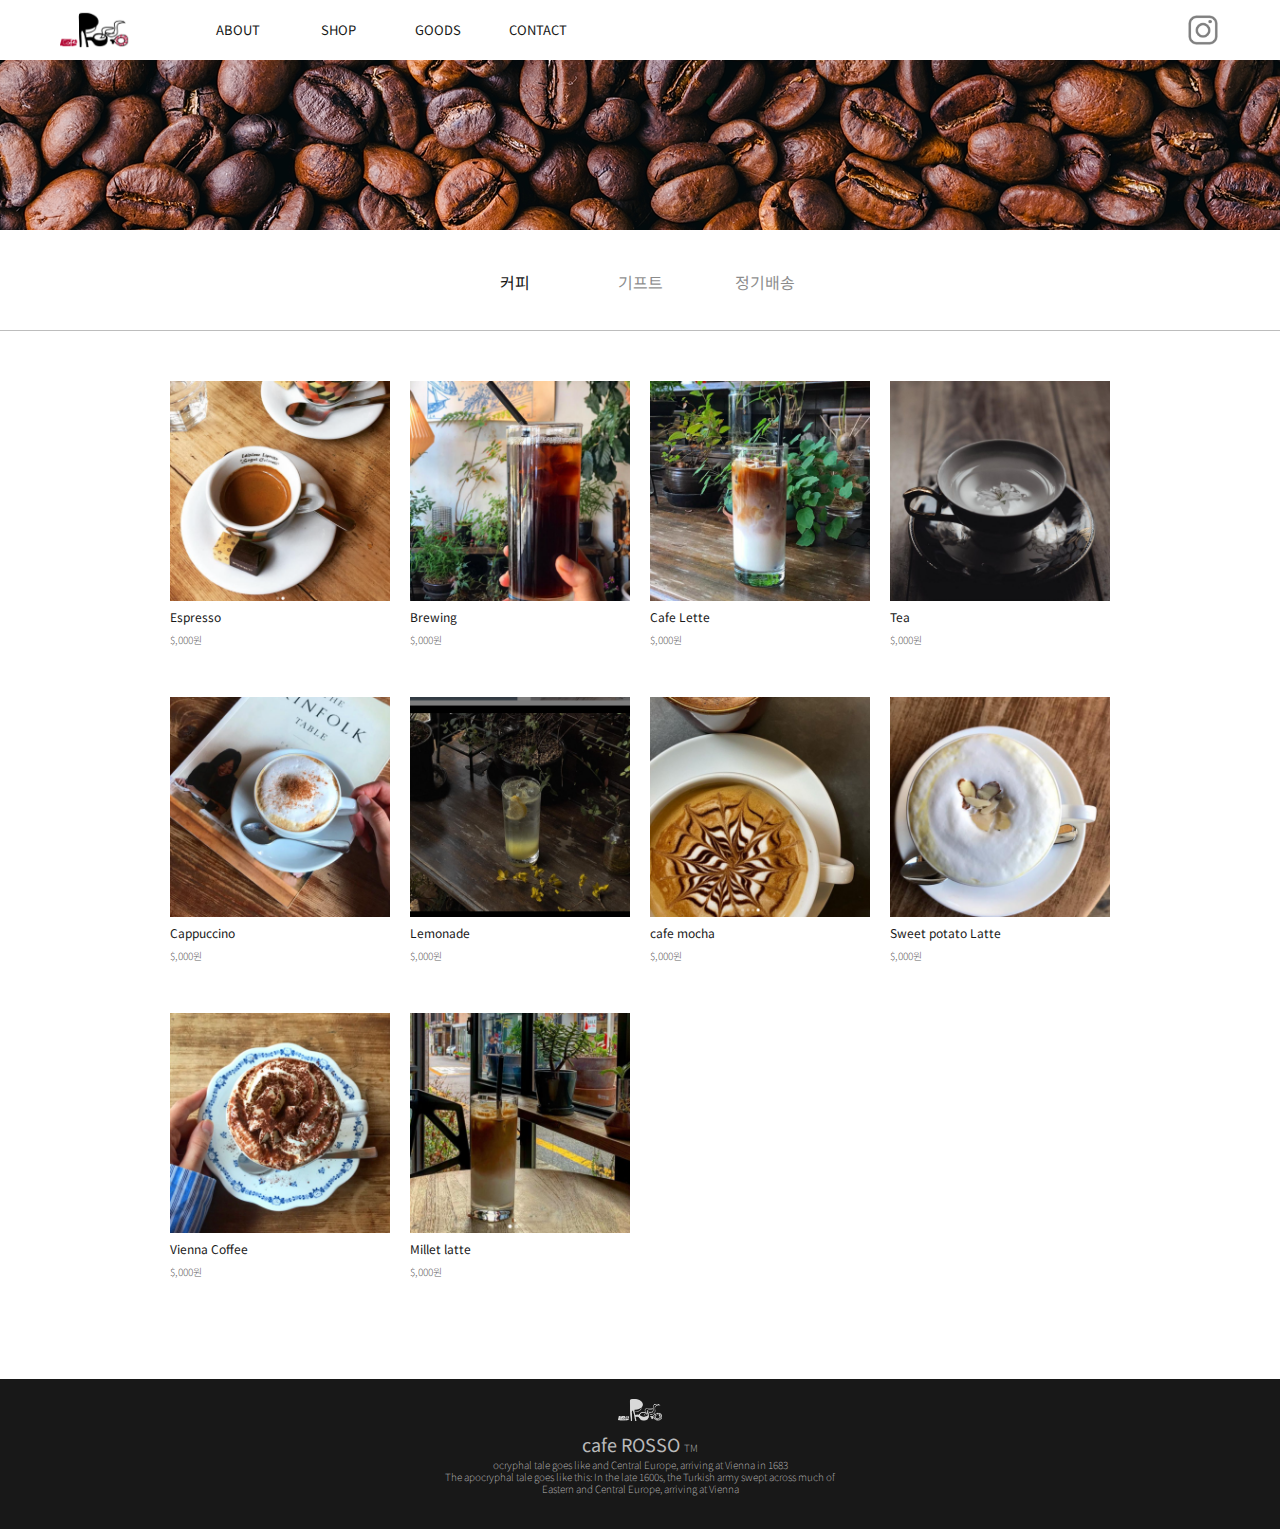
<file: depth/shop_coffee.html>
<!DOCTYPE html>
<!-- 21761082_이경환 -->
<html lang="en" dir="ltr">

<head>
  <meta charset="utf-8">
  <title>Cafe Rosso</title>
  <link rel="stylesheet" href="./../css/shop.css" type="text/css">
</head>

<body>
  <div id="header">
    <span id="logo">
      <a href="./../index.html">
        <img src="./../img/common/logo_2.png" alt="error" width="68px" height="34px">
      </a>
    </span>
    <span id="category_list">
      <ul>
        <li class="d_1">
          <a href="./about.html">
            <p>ABOUT</p>
          </a>
        </li>
        <li class="d_2">
          <a href="./shop.html">
            <p>SHOP</p>
          </a>
        </li>
        <li class="d_3">
          <a href="./goods.html">
            <p>GOODS</p>
          </a>
        </li>
        <li class="d_4">
          <a href="./contact.html">
            <p>CONTACT</p>
          </a>
        </li>
      </ul>
    </span>
    <span id="insta">
      <a href="https://www.instagram.com/caferosso_official/" target="_blank">
        <img src="./../img/common/insta_icon_gray.png" alt="error" width="34px" height="34px">
      </a>
    </span>
  </div>

  <div id="banner"></div>
  <div id="depth">
    <div class="depth_wrap">
      <a href="./shop_coffee.html"><p class="margin_plus" id="checked">커피</p></a><a href="shop_gift.html"><p class="margin_plus">기프트</p></a><a href="./shop_wholesale.html"><p>정기배송</p></a>
    </div>
  </div>
  <div id="content">
    <div id="content_wrap">
      <div class="item aitem1">
          <div>

          </div>
          <h2>Espresso</h2>
        <p>$,000원</p>
      </div>
      <div class="item aitem2">
          <div>

          </div>
          <h2>Brewing</h2>
        <p>$,000원</p>
      </div>
      <div class="item aitem3">
          <div>

          </div>
          <h2>Cafe Lette</h2>
        <p>$,000원</p>
      </div>
      <div class="item aitem4">
          <div>

          </div>
          <h2>Tea</h2>
        <p>$,000원</p>
      </div>
      <div class="item aitem5">
          <div>

          </div>
          <h2>Cappuccino</h2>
        <p>$,000원</p>
      </div>
      <div class="item aitem6">
          <div>

          </div>
          <h2>Lemonade</h2>
        <p>$,000원</p>
      </div>
      <div class="item aitem7">
          <div>

          </div>
          <h2>cafe mocha</h2>
        <p>$,000원</p>
      </div>
      <div class="item aitem8">
          <div>

          </div>
          <h2>Sweet potato Latte</h2>
        <p>$,000원</p>
      </div>
      <div class="item aitem9">
          <div>

          </div>
          <h2>Vienna Coffee</h2>
        <p>$,000원</p>
      </div>
      <div class="item aitem10">
          <div>

          </div>
          <h2>Millet latte</h2>
        <p>$,000원</p>
      </div>
    </div>
  </div>

  <div id="footer">
    <div>
      <a href="#"><img src="./../img/common/logo_footer.png" alt="error"></a>
    </div>
    <h1>cafe ROSSO <p>TM</p>
    </h1>
    <p>ocryphal tale goes like and Central Europe, arriving at Vienna in 1683<br />The apocryphal tale goes like this: In the late 1600s, the Turkish army swept across much of<br />Eastern and Central Europe, arriving at Vienna</p>
  </div>

</body>

</html>
</file>
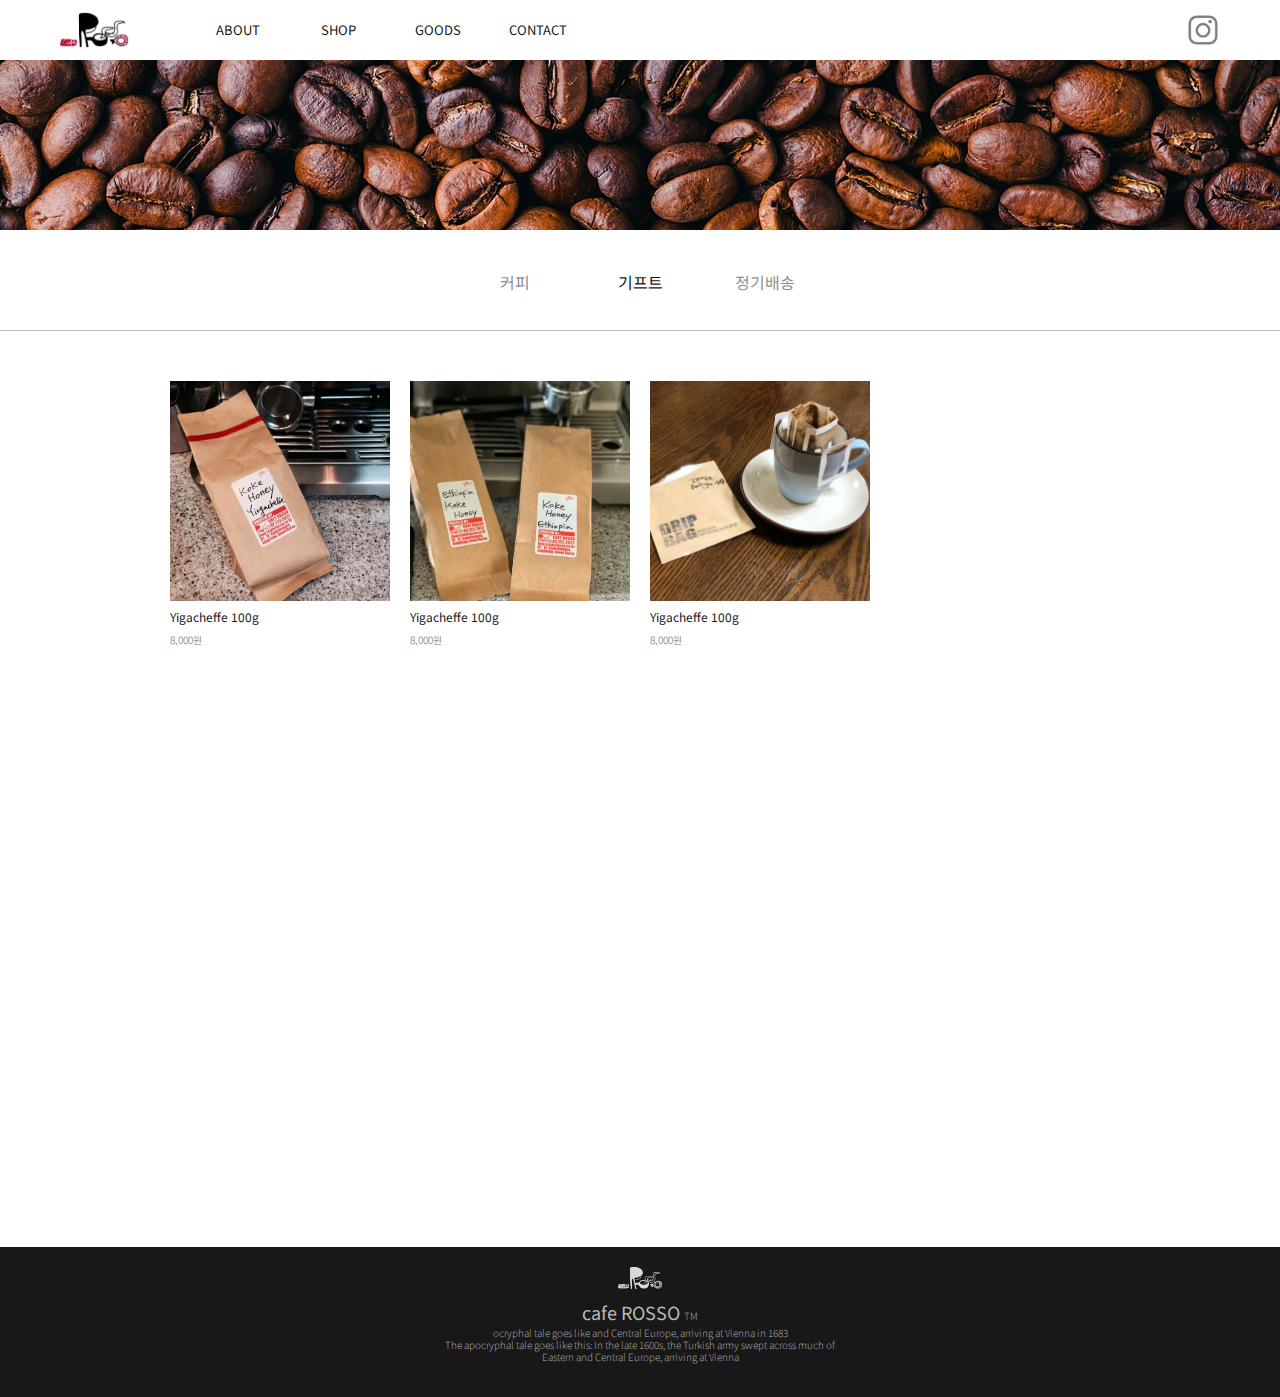
<file: depth/shop_gift.html>
<!DOCTYPE html>
<!-- 21761082_이경환 -->
<html lang="en" dir="ltr">

<head>
  <meta charset="utf-8">
  <title>Cafe Rosso</title>
  <link rel="stylesheet" href="./../css/shop.css" type="text/css">
</head>

<body>
  <div id="header">
    <span id="logo">
      <a href="./../index.html">
        <img src="./../img/common/logo_2.png" alt="error" width="68px" height="34px">
      </a>
    </span>
    <span id="category_list">
      <ul>
        <li class="d_1">
          <a href="./about.html">
            <p>ABOUT</p>
          </a>
        </li>
        <li class="d_2">
          <a href="./shop.html">
            <p>SHOP</p>
          </a>
        </li>
        <li class="d_3">
          <a href="./goods.html">
            <p>GOODS</p>
          </a>
        </li>
        <li class="d_4">
          <a href="./contact.html">
            <p>CONTACT</p>
          </a>
        </li>
      </ul>
    </span>
    <span id="insta">
      <a href="https://www.instagram.com/caferosso_official/" target="_blank">
        <img src="./../img/common/insta_icon_gray.png" alt="error" width="34px" height="34px">
      </a>
    </span>
  </div>

  <div id="banner"></div>
  <div id="depth">
    <div class="depth_wrap">
      <a href="./shop_coffee.html"><p class="margin_plus">커피</p></a><a href="./shop_gift.html"><p class="margin_plus" id="checked">기프트</p></a><a href="./shop_wholesale.html"><p>정기배송</p></a>
    </div>
  </div>
  <div id="content">
    <div id="content_wrap">
      <div class="item bitem1">
          <div>

          </div>
          <h2>Yigacheffe 100g</h2>
        <p>8,000원</p>
      </div>
      <div class="item bitem2">
          <div>

          </div>
          <h2>Yigacheffe 100g</h2>
        <p>8,000원</p>
      </div>
      <div class="item bitem3">
          <div>

          </div>
          <h2>Yigacheffe 100g</h2>
        <p>8,000원</p>
      </div>
    </div>
  </div>

  <div id="blank"></div>

  <div id="footer">
    <div>
      <a href="#"><img src="./../img/common/logo_footer.png" alt="error"></a>
    </div>
    <h1>cafe ROSSO <p>TM</p>
    </h1>
    <p>ocryphal tale goes like and Central Europe, arriving at Vienna in 1683<br />The apocryphal tale goes like this: In the late 1600s, the Turkish army swept across much of<br />Eastern and Central Europe, arriving at Vienna</p>
  </div>

</body>

</html>
</file>
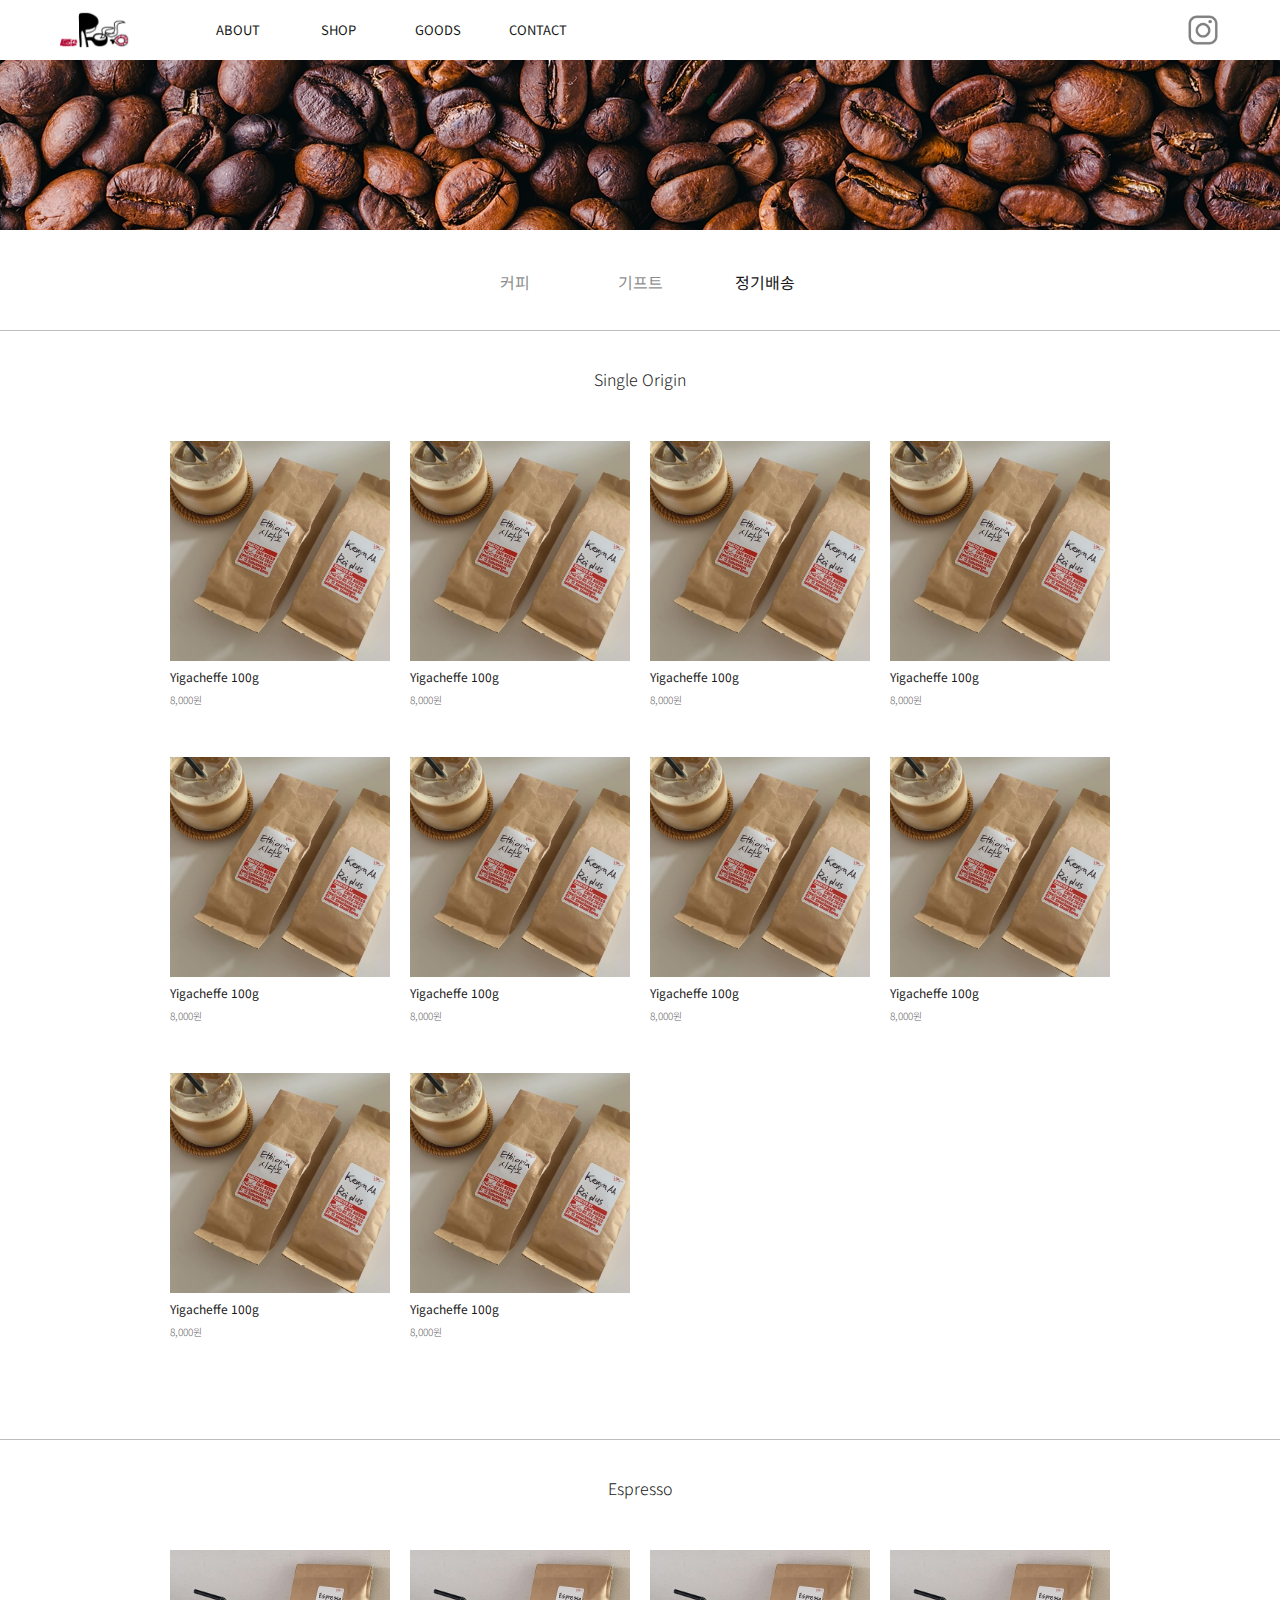
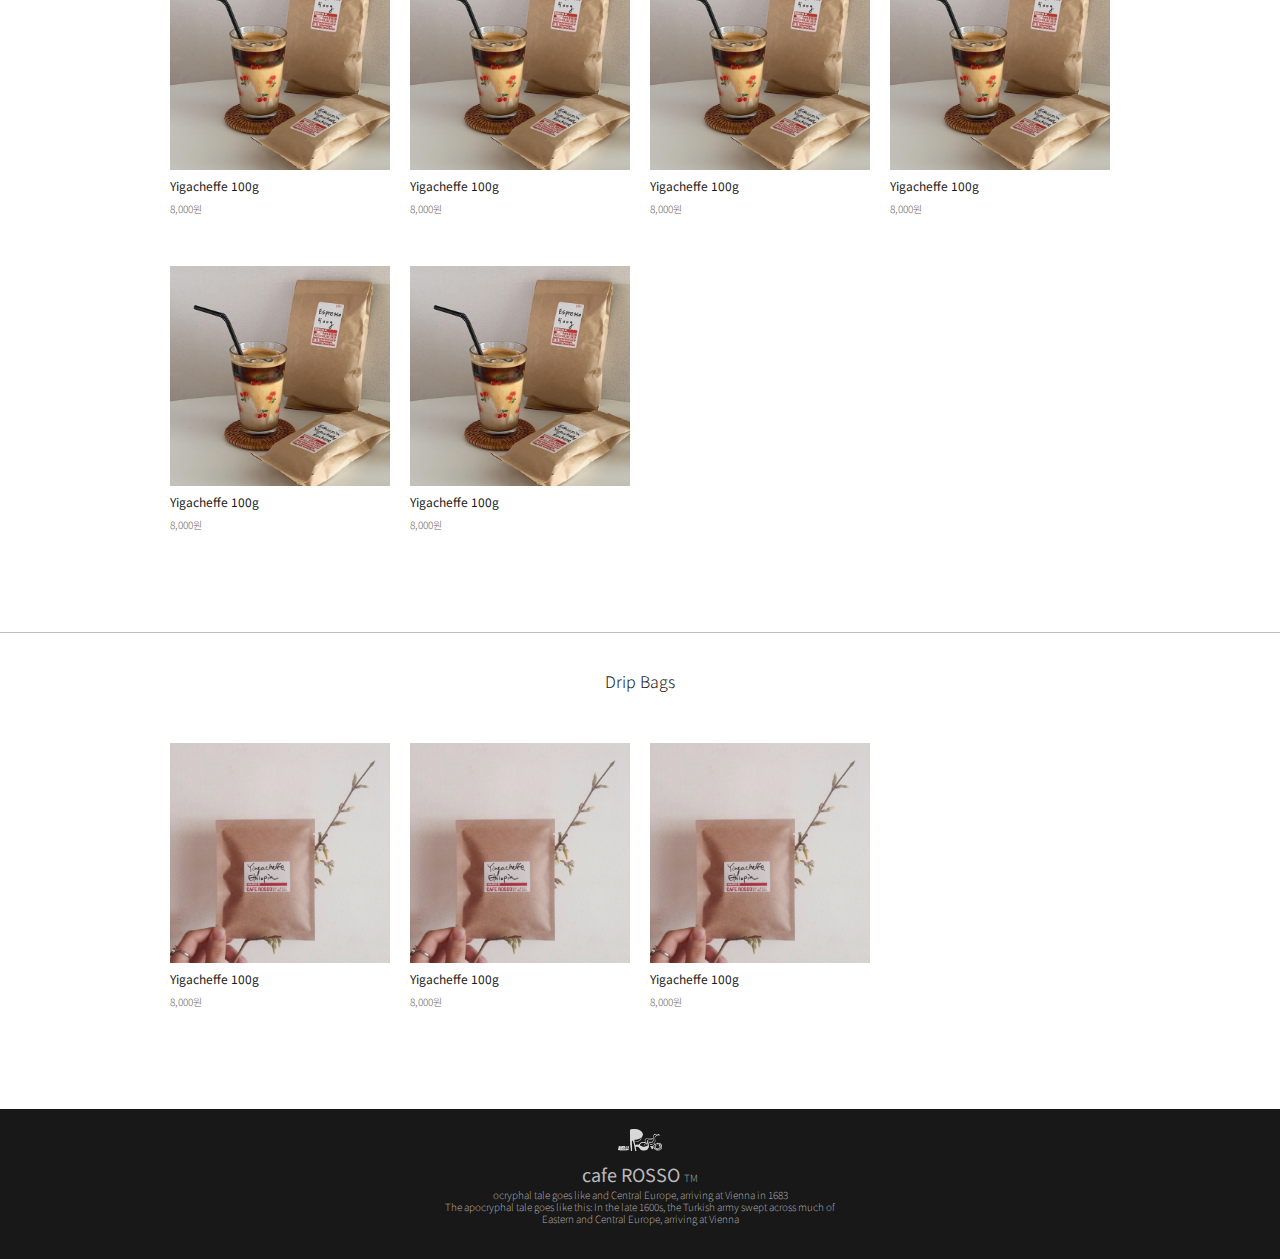
<file: depth/shop_wholesale.html>
<!DOCTYPE html>
<!-- 21761082_이경환 -->
<html lang="en" dir="ltr">

<head>
  <meta charset="utf-8">
  <title>Cafe Rosso</title>
  <link rel="stylesheet" href="../css/shop.css" type="text/css">
</head>

<body>
  <div id="header">
    <span id="logo">
      <a href="./../index.html">
        <img src="./../img/common/logo_2.png" alt="error" width="68px" height="34px">
      </a>
    </span>
    <span id="category_list">
      <ul>
        <li class="d_1">
          <a href="./about.html">
            <p>ABOUT</p>
          </a>
        </li>
        <li class="d_2">
          <a href="./shop.html">
            <p>SHOP</p>
          </a>
        </li>
        <li class="d_3">
          <a href="./goods.html">
            <p>GOODS</p>
          </a>
        </li>
        <li class="d_4">
          <a href="./contact.html">
            <p>CONTACT</p>
          </a>
        </li>
      </ul>
    </span>
    <span id="insta">
      <a href="https://www.instagram.com/caferosso_official/" target="_blank">
        <img src="./../img/common/insta_icon_gray.png" alt="error" width="34px" height="34px">
      </a>
    </span>
  </div>

  <div id="banner"></div>
  <div id="depth">
    <div class="depth_wrap">
      <a href="./shop_coffee.html"><p class="margin_plus">커피</p></a><a href="./shop_gift.html"><p class="margin_plus">기프트</p></a><a href="./shop_wholesale.html"><p id="checked">정기배송</p></a>
    </div>
  </div>
  <div id="content">
    <div class="content_title">
      <p>Single Origin</p>
    </div>
    <div id="content_wrap">
      <div class="item citem1">
          <div>

          </div>
          <h2>Yigacheffe 100g</h2>
        <p>8,000원</p>
      </div>
      <div class="item citem1">
          <div>

          </div>
          <h2>Yigacheffe 100g</h2>
        <p>8,000원</p>
      </div>
      <div class="item citem1">
          <div>

          </div>
          <h2>Yigacheffe 100g</h2>
        <p>8,000원</p>
      </div>
      <div class="item citem1">
          <div>

          </div>
          <h2>Yigacheffe 100g</h2>
        <p>8,000원</p>
      </div>
      <div class="item citem1">
          <div>

          </div>
          <h2>Yigacheffe 100g</h2>
        <p>8,000원</p>
      </div>
      <div class="item citem1">
          <div>

          </div>
          <h2>Yigacheffe 100g</h2>
        <p>8,000원</p>
      </div>
      <div class="item citem1">
          <div>

          </div>
          <h2>Yigacheffe 100g</h2>
        <p>8,000원</p>
      </div>
      <div class="item citem1">
          <div>

          </div>
          <h2>Yigacheffe 100g</h2>
        <p>8,000원</p>
      </div>
      <div class="item citem1">
          <div>

          </div>
          <h2>Yigacheffe 100g</h2>
        <p>8,000원</p>
      </div>
      <div class="item citem1">
          <div>

          </div>
          <h2>Yigacheffe 100g</h2>
        <p>8,000원</p>
      </div>
    </div>
  </div>



  <div id="content">
    <div class="content_title">
      <p>Espresso</p>
    </div>
    <div id="content_wrap">
      <div class="item citem2">
        <a href="">
          <div>

          </div>
        </a>
        <a href="">
          <h2>Yigacheffe 100g</h2>
        </a>
        <p>8,000원</p>
      </div>
      <div class="item citem2"><a href="">
          <div>

          </div>
        </a>
        <a href="">
          <h2>Yigacheffe 100g</h2>
        </a>
        <p>8,000원</p>
      </div>
      <div class="item citem2"><a href="">
          <div>

          </div>
        </a>
        <a href="">
          <h2>Yigacheffe 100g</h2>
        </a>
        <p>8,000원</p>
      </div>
      <div class="item citem2"><a href="">
          <div>

          </div>
        </a>
        <a href="">
          <h2>Yigacheffe 100g</h2>
        </a>
        <p>8,000원</p>
      </div>
      <div class="item citem2"><a href="">
          <div>

          </div>
        </a>
        <a href="">
          <h2>Yigacheffe 100g</h2>
        </a>
        <p>8,000원</p>
      </div>
      <div class="item citem2"><a href="">
          <div>

          </div>
        </a>
        <a href="">
          <h2>Yigacheffe 100g</h2>
        </a>
        <p>8,000원</p>
      </div>
    </div>
  </div>


  <div id="content">
    <div class="content_title">
      <p>Drip Bags</p>
    </div>
    <div id="content_wrap">
      <div class="item citem3">
        <a href="">
          <div>

          </div>
        </a>
        <a href="">
          <h2>Yigacheffe 100g</h2>
        </a>
        <p>8,000원</p>
      </div>
      <div class="item citem3"><a href="">
          <div>

          </div>
        </a>
        <a href="">
          <h2>Yigacheffe 100g</h2>
        </a>
        <p>8,000원</p>
      </div>
      <div class="item citem3"><a href="">
          <div>

          </div>
        </a>
        <a href="">
          <h2>Yigacheffe 100g</h2>
        </a>
        <p>8,000원</p>
      </div>
    </div>
  </div>

  <div id="footer">
    <div>
      <a href="#"><img src="./../img/common/logo_footer.png" alt="error"></a>
    </div>
    <h1>cafe ROSSO <p>TM</p>
    </h1>
    <p>ocryphal tale goes like and Central Europe, arriving at Vienna in 1683<br />The apocryphal tale goes like this: In the late 1600s, the Turkish army swept across much of<br />Eastern and Central Europe, arriving at Vienna</p>
  </div>

</body>

</html>
</file>
<file: css/shop.css>
@import url('https://fonts.googleapis.com/css2?family=Noto+Sans+KR:wght@100;300;400;500;700;900&display=swap');
/* 21761082_이경환 */

body
{
    font-family: 'Noto Sans KR', sans-serif;
    font-weight: 400;

    position: relative;

    margin: 0;
    padding: 0;
}

/*---------------------------nav------------------------*/
#header
{
    position: fixed;
    z-index: 3;
    top: 0;

    width: 100%;
    height: 60px;
    margin: 0;

    background: #fff;
}

#logo
{
    position: fixed;

    width: 187px;
    height: 70px;
    margin: 0;
}

#logo a img
{
    width: 68px;
    height: 34px;
    margin-top: 13px;
    margin-bottom: 13px;
    margin-left: 60px;
}

#category_list
{
    position: absolute;

    width: 484px;
    margin-top: 0;
    margin-left: 188px;
}

#category_list ul
{
    font-size: 13px;
    font-weight: 400;

    margin-top: 13px;
    margin-bottom: 13px;
    padding-left: 0;

    list-style: none;

    text-align: center;
}

#category_list ul li a
{
    text-decoration: none;
}

#category_list ul li a p
{
    float: left;

    color: #181818;
}

#category_list ul li a p:hover
{
    font-weight: 500;
}

.d_1 a p
{
    width: 100px;
    height: 20px;
    margin-top: 7px;
    margin-bottom: 7px;
}

.d_2 a p
{
    width: 100px;
    height: 20px;
    margin-top: 7px;
    margin-bottom: 7px;
}

.d_3 a p
{
    width: 100px;
    height: 20px;
    margin-top: 7px;
    margin-bottom: 7px;
}

.d_4 a p
{
    width: 100px;
    height: 20px;
    margin-top: 7px;
    margin-bottom: 7px;
}

#insta a img
{
    float: right;

    margin-top: 13px;
    margin-right: 60px;
    margin-bottom: 13px;
}

/*---------------------------banner------------------------*/

#banner
{
    width: 100%;
    height: 170px;
    margin-top: 60px;
    margin-bottom: 0;

    background: url('../img/shop/banner.png') no-repeat 50% 50% / cover;
}


/*---------------------------nav------------------------*/


#depth
{
    width: 100%;
    height: 100px;
    margin: 0;
}

.depth_wrap
{
    width: 310px;
    height: 20px;
    margin: 0 auto;
    padding: 40px 0 40px 0;

    text-align: center;
}

.depth_wrap p
{
    font-size: 16px;
    font-weight: 400;
    line-height: 16px;

    display: inline-block;

    width: 60px;
    height: 20px;
    margin-top: 0;
    margin-bottom: 0;

    opacity: .5;
    color: #181818;
}

.depth_wrap p:hover
{
    opacity: 1;
    border-bottom: 3px solid #181818;
}

.margin_plus
{
    margin-right: 65px;
}

#checked
{
    opacity: 1;
}


/*---------------------------contents------------------------*/


#content
{
    width: 100%;
    height: auto;
    margin: 0 auto 100px auto;

    border-top: 1px solid #bdbdbd;
}


#content_wrap
{
    display: -webkit-flex;
    display:     -ms-flex;
    display:         flex;
    align-content: flex-start;
    -webkit-flex-flow: wrap;
        -ms-flex-flow: wrap;
            flex-flow: wrap;

    width: 960px;
    height: auto;
    margin: 0 auto;
}



.item
{
    width: 220px;
    height: 266px;
    margin: 0 10px 0 10px;
    padding: 50px 0 0 0;
}

.item div
{
    width: 220px;
    height: 220px;
}

.item a
{
    text-decoration: none;
}

.item h2
{
    font-size: 12px;
    font-weight: 400;
    line-height: 12px;

    width: 220px;
    height: 14px;
    margin: 10px 0;

    color: #181818;
}

.item p
{
    font-size: 10px;
    font-weight: 300;
    line-height: 10px;

    width: 220px;
    height: 12px;
    margin: 0;
    padding: 0;

    color: #666;
}

.aitem1 div
{
    background: url('./../img/shop/a1.png')no-repeat 50% 50% / cover;
}

.aitem2 div
{
    background: url('./../img/shop/a2.png') no-repeat 50% 50% / cover;
}

.aitem3 div
{
    background: url('./../img/shop/a3.png') no-repeat 50% 50% /cover;
}

.aitem4 div
{
    background: url('./../img/shop/a4.png') no-repeat 50% 50% / cover;
}

.aitem5 div
{
    background: url('./../img/shop/a5.png') no-repeat 50% 50% / cover;
}

.aitem6 div
{
    background: url('./../img/shop/a6.png') no-repeat 50% 50% / cover;
}

.aitem7 div
{
    background: url('./../img/shop/a7.png') no-repeat 50% 50% / cover;
}

.aitem8 div
{
    background: url('./../img/shop/a8.png') no-repeat 50% 50% / cover;
}

.aitem9 div
{
    background: url('./../img/shop/a9.png') no-repeat 50% 50% / cover;
}

.aitem10 div
{
    background: url('./../img/shop/a10.png') no-repeat 50% 50% / cover;
}

.bitem1 div
{
    background: url('./../img/shop/b1.png') no-repeat 50% 50% / cover;
}

.bitem2 div
{
    background: url('./../img/shop/b2.png') no-repeat 50% 50% / cover;
}

.bitem3 div
{
    background: url('./../img/shop/b3.png') no-repeat 50% 50% / cover;
}

.citem1 div
{
    background: url('./../img/shop/c1.png') no-repeat 50% 50% / cover;
}

.citem2 div
{
    background: url('./../img/shop/c2.png') no-repeat 50% 50% / cover;
}

.citem3 div
{
    background: url('./../img/shop/c3.jpg') no-repeat 50% 50% / cover;
}
.content_title
{
    font-size: 16px;
    font-weight: 300;
    line-height: 16px;

    display: block;

    width: 140px;
    height: 20px;
    margin: 40px auto 0 auto;

    text-align: center;

    color: #181818;
}

#blank
{
    width: 100%;
    height: 500px;
}
/*---------------------------footer------------------------*/

#footer
{
    width: 100%;
    height: 150px;

    text-align: center;

    background: #181818;
}

#footer div
{
    display: inline-block;

    width: 100%;
    height: 22px;
    margin-top: 20px;
    margin-bottom: 10px;
}

#footer div a img
{
    display: inline-block;

    width: 44px;
    height: 22px;
}

#footer h1
{
    font-size: 18px;
    font-weight: 400;

    display: inline;

    width: 300px;
    height: 16px;

    color: #bababa;
}

#footer h1 p
{
    font-size: 10px;
    font-weight: 200;

    display: inline;

    color: #bababa;
}

#footer p
{
    font-size: 10px;
    font-weight: 200;
    line-height: 12px;

    margin-top: 2px;
    margin-bottom: 40px;

    color: #bababa;
}
</file>
